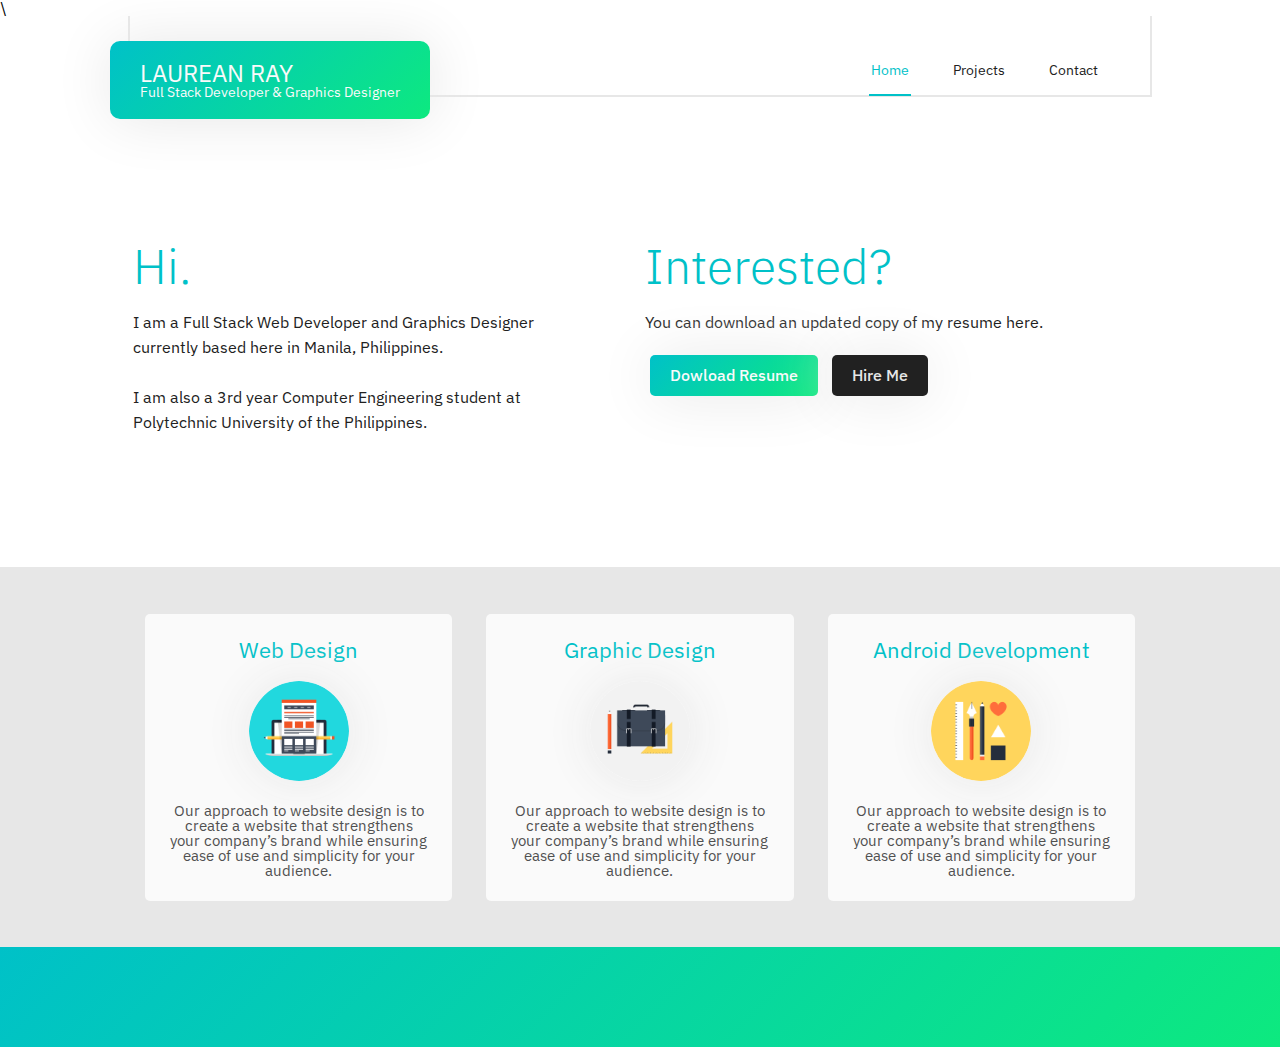
<file: index.html>
<!DOCTYPE html>
<html lang="en">
<head>
  <meta charset="UTF-8">
  <meta name="viewport" content="width=device-width, initial-scale=1.0">
  <meta http-equiv="X-UA-Compatible" content="ie=edge">
  <script src="./js/jquery-3.3.1.slim.min.js"></script>
  <link rel="stylesheet" href="./css/reset.css">
  <link rel="stylesheet" href="./css/style.css">\
  <script src="./js/laureanray.js"></script>
  <title>Laurean Ray &mdash; Full Stack Developer &amp; Graphics Designer </title>
</head>
<body>
  <header></header>
  <div class="container">
    <nav class="main-nav">
      <div class="branding">
        <h1 class="brand gray-d"> Laurean Ray </h1>
        <p class="regular white"> Full Stack Developer &amp; Graphics Designer </p>
      </div>
      <ul>
        <li><a href="#"> Home </a></li>
        <li><a href="#"> Projects </a></li>
        <li><a href="#"> Contact </a></li>
      </ul>
    </nav>
  </div>
    <section class="landing">
      <div class="container">
        <div class="col-6">
           <div class="padded">
              <h1> Hi. </h1>
            <p class="regular big">I am a Full Stack Web Developer and Graphics Designer currently based here in Manila, Philippines.
                <br> <br>I am also a 3rd year Computer Engineering student at Polytechnic University of the Philippines.



            </p> 
           </div>
        </div>
        <div class="col-6">
           <div class="padded">
              <h1> Interested? </h1>
            <p class="regular big">You can download an updated copy of my resume here. </p>
            <button class="btn-primary"> Dowload Resume </button>
            <button class="btn-secondary"> Hire Me </button>
           </div>
        </div>
      </div>
    </section>
    <section class="services">
      <div class="container">
        <div class="card-parent">
          <div class="card">
            <h2> Web Design </h2>
            <img src="./img/graphic-design.png" alt="Web Design ">
            <p> Our approach to website design is to create a website that strengthens your company’s brand while ensuring ease of use and simplicity for your audience. </p>
          </div>
        </div>
        <div class="card-parent">
            <div class="card">
              <h2> Graphic Design </h2>
              <img src="./img/graphic-tool-1.png" alt="Web Design ">
              <p> Our approach to website design is to create a website that strengthens your company’s brand while ensuring ease of use and simplicity for your audience. </p>
            </div>
        </div>
        <div class="card-parent">
            <div class="card">
              <h2> Android Development  </h2>
              <img src="./img/tools.png" alt="Web Design ">
              <p> Our approach to website design is to create a website that strengthens your company’s brand while ensuring ease of use and simplicity for your audience. </p>
            </div>
        </div>
      </div>
     
    </section>
    <footer>
        <div class="container">
          
        </div>
      </footer>
 
</body>
</html>
</file>
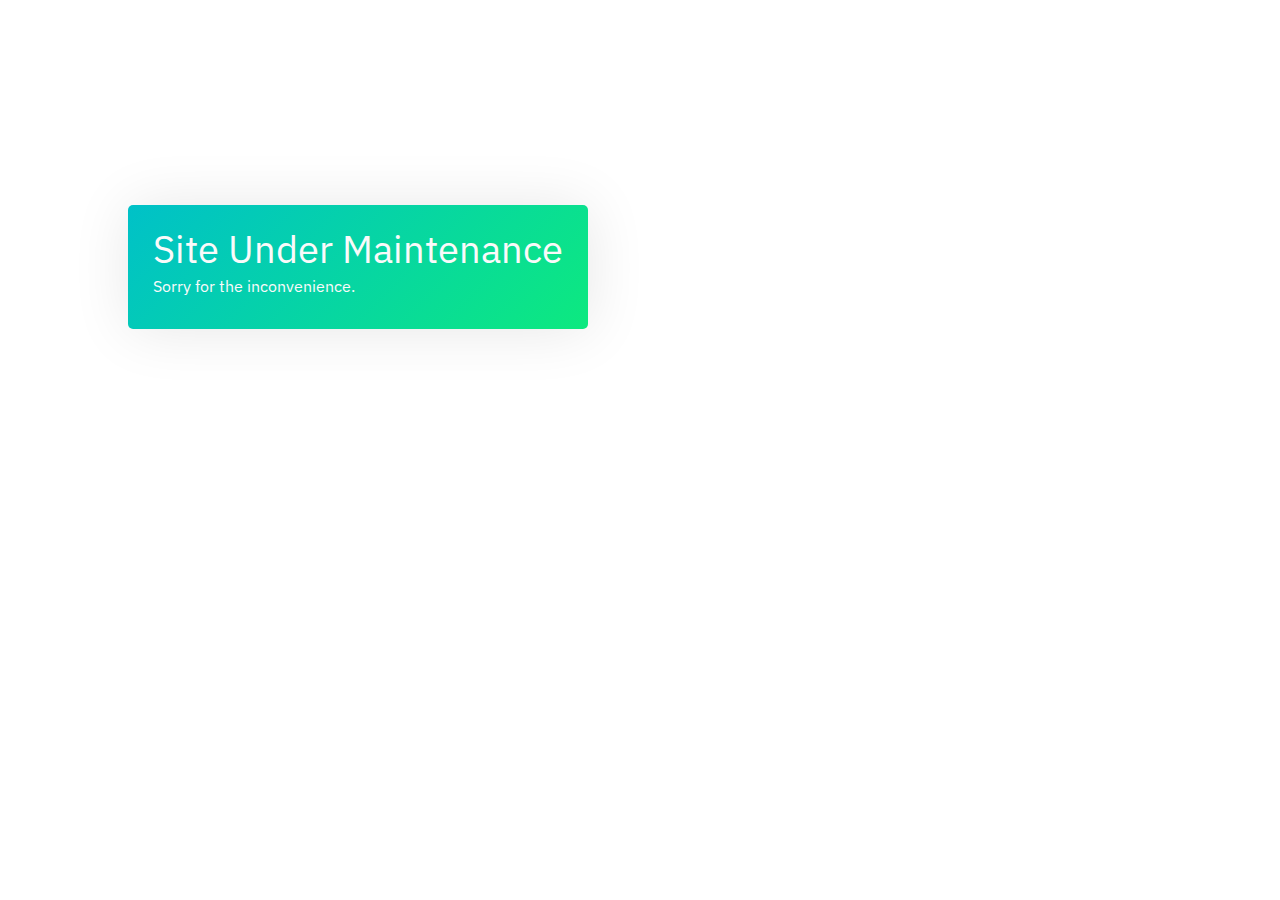
<file: maintenance.html>
<!DOCTYPE html>
<html lang="en">
<head>
  <meta charset="UTF-8">
  <meta name="viewport" content="width=device-width, initial-scale=1.0">
  <meta http-equiv="X-UA-Compatible" content="ie=edge">
  <script src="./js/jquery-3.3.1.slim.min.js"></script>
  <link rel="stylesheet" href="./css/reset.css">
  <link rel="stylesheet" href="./css/style.css">
  <title>Laurean Ray &mdash; Full Stack Developer &amp; Graphics Designer </title>
</head>
<body>
  <div class="container">
      <div class="maintenance">
          <div class="box">
            <h1> Site Under Maintenance </h1>
            <p> Sorry for the inconvenience. </p>
          </div>
        </div>
  </div>
</body>
</html>
</file>
<file: css/style.css>
@import url('https://fonts.googleapis.com/css?family=IBM+Plex+Sans:300,400,500,600|Tajawal:300,400,500,700');
body {
  line-height: 1;
  background: white;
  font-family: 'IBM Plex Sans', sans-serif;
}

* {
  -webkit-font-smoothing: antialiased;
  -moz-osx-font-smoothing: grayscale;
}

.container{
  width: 80%;
  margin: auto;
}

h1{
  font-size: 24px;
}


/* Sizes */
.small{
  font-size: 11px;
}
.regular{
  font-size: 14px;
}
.big{
  font-size: 16px;
}
.bigger{
  font-size: 18px;
}

/* Columns */

.col-6{
  width: 50%;
  float: left;
}



/* padding */

.padded{
  padding: 5px;
}
/* Colors */

.gray{
  color: #888888;
}

.primary{
  color: #4caf50;
}

.primary-accent{
  color: #00e676;
}

.primary-accent2{
  color: #00c853;
}

.muted{
  color: #c8e6c9;
}

.white{
  color: #fafafa;
}

.gray-d{
  color: #212121;
}


/* Buttons  */
.btn-primary{
  padding: 10px 20px 11px 20px;
  box-shadow: 1px 1px 60px #e7e7e7;
  font-family: 'IBM Plex Sans', sans-serif;
  font-size: 16px;
  font-weight: 500;
  color: #fafafa;
  background: linear-gradient(-45deg, #0de97f, #00c1c8);
  border-radius: 5px;
  border: 0;
  margin: 20px 5px 20px 5px;
  cursor: pointer;
}

.btn-secondary{
  padding: 10px 20px 11px 20px;
  box-shadow: 1px 1px 60px #e7e7e7;
  font-family: 'IBM Plex Sans', sans-serif;
  font-size: 16px;
  font-weight: 500;
  color: #e7e7e7;
  background: #212121;
  border-radius: 5px;
  border: 0;
  margin: 20px 5px 20px 5px;

  cursor: pointer;

}





/* Target Specific */


.branding .brand{
  text-transform: uppercase;
  color: #fafafa;
}

.branding{
  float: left;
  display: block;
  background: linear-gradient(-45deg, #0de97f, #00c1c8);
  padding: 20px 30px 20px 30px;
  border-radius: 10px;
  transform: translateX(-20px);
  box-shadow: 1px 1px 60px #e7e7e7;
  cursor: pointer;
}


.main-nav{
  padding: 25px 0 54px 0;
  border-left: 2px #e7e7e7 solid;
  border-right: 2px #e7e7e7 solid;
  border-bottom: 2px #e7e7e7 solid;

}
.main-nav ul {
  float: right;
  margin-top: 20px;
  margin-right: 30px;
}

.main-nav ul li{
  float: left;
  margin: 0 20px 0 20px;
}

.main-nav ul li a{
  padding: 15px 2px 15px 2px;
  color: #212121;
  text-decoration: none;
  font-weight: 400;
  font-size: 14px;
}

.main-nav ul li:first-child a{
  color: #00c1c8;
  border-bottom: 2px solid #00c1c8;
}

/* Landing */

.landing{
  width: 100%;
  margin-top: 100px;
  min-height: 300px;
  padding: 20px 0 50px 0;
}

.landing h1{
  font-size: 48px;
  font-weight: 300;
  color: #00c1c8;
  padding: 20px 0 20px 0;
}

.landing p{
  width: 90%;
  color: #212121;
  line-height: 25px;
 
}

/* About */

.services{
  width: 100%;
  min-height: 300px;
  background: #e7e7e7;
  padding: 30px 0 50px 0;
}
.services .card-parent{
  width: 33.33%;
  height: 263px;
  background: #e7e7e7;
  float: left;
}
.services .card-parent .card{
  margin: 5%;
  background: #fafafa;
  height: 90%;
  padding: 25px;
  text-align: center;
  border-radius: 5px;
  cursor: pointer;
  transition: all 0.3s ease;
}
.services .card-parent .card:hover{
  box-shadow: 1px 1px 50px #88888857;
  transition: all 0.3s ease;

}


.services .card-parent .card h2{
  color: #00c1c8;
  text-align: center;
  font-size: 22px;
}
.services .card-parent .card img{
  width: 100px;
  height: 100px;
  display: inline-block;
  margin: 20px 0 20px 0;
  border-radius: 50%;
  box-shadow: 1px 1px 50px #e7e7e7;
}
.services .card-parent .card p{
  text-align: center;
  color: #505050;
  font-size: 15px;
}
/* Footer */

footer{
  background: linear-gradient(-45deg, #0de97f, #00c1c8);
  width: 100%;
  height: 100px;
z
}





/* Maintenance */

.maintenance{
  margin-top: 20%;
}
.box h1{
  font-size: 38px;
  color: #fafafa;
  font-weight: 400;
 
}
.box{
  display: inline-block;
  border-radius: 5px;
  background: linear-gradient(-45deg, #0de97f, #00c1c8);  
  padding: 25px;
  box-shadow: 1px 1px 60px #e7e7e7;
}
.box p{
  padding: 10px 0 10px 0;
  font-size: 16px;
  color: #fafafa;
}
</file>
